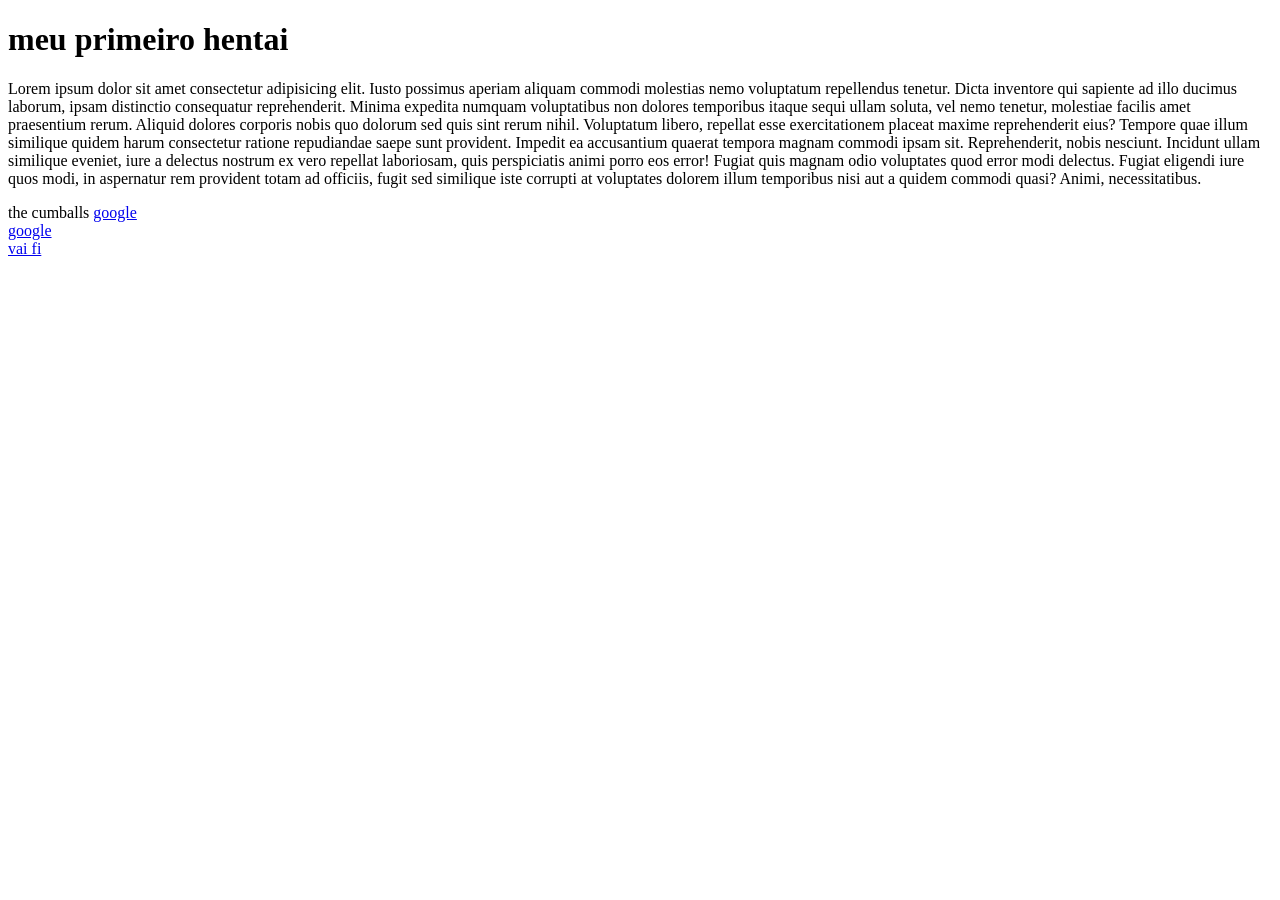
<file: 1-html/index.html>
<!DOCTYPE html>
<html lang="pt">
<head>
    <meta charset="UTF-8">
    <meta name="viewport" content="width=h, initial-scale=1.0">
    <title>Document</title>
</head>
<body>
    <h1>meu primeiro hentai</h1>

    <p>Lorem ipsum dolor sit amet consectetur adipisicing elit. Iusto possimus aperiam aliquam commodi molestias nemo voluptatum repellendus tenetur. Dicta inventore qui sapiente ad illo ducimus laborum, ipsam distinctio consequatur reprehenderit.
    Minima expedita numquam voluptatibus non dolores temporibus itaque sequi ullam soluta, vel nemo tenetur, molestiae facilis amet praesentium rerum. Aliquid dolores corporis nobis quo dolorum sed quis sint rerum nihil.
    Voluptatum libero, repellat esse exercitationem placeat maxime reprehenderit eius? Tempore quae illum similique quidem harum consectetur ratione repudiandae saepe sunt provident. Impedit ea accusantium quaerat tempora magnam commodi ipsam sit.
    Reprehenderit, nobis nesciunt. Incidunt ullam similique eveniet, iure a delectus nostrum ex vero repellat laboriosam, quis perspiciatis animi porro eos error! Fugiat quis magnam odio voluptates quod error modi delectus.
    Fugiat eligendi iure quos modi, in aspernatur rem provident totam ad officiis, fugit sed similique iste corrupti at voluptates dolorem illum temporibus nisi aut a quidem commodi quasi? Animi, necessitatibus.</p>
    <!-- link -->
     <!-- a:link -->
the cumballs
    <a href="http://google.com">google</a>
    <br>
<!-- a:blank -->
<!-- outra aba -->
    <a href="http://google" target="_blank" rel="noopener noreferrer">google</a> <br>
    <a href="segundapagina.html">vai fi</a>
</body>
</html>
</file>
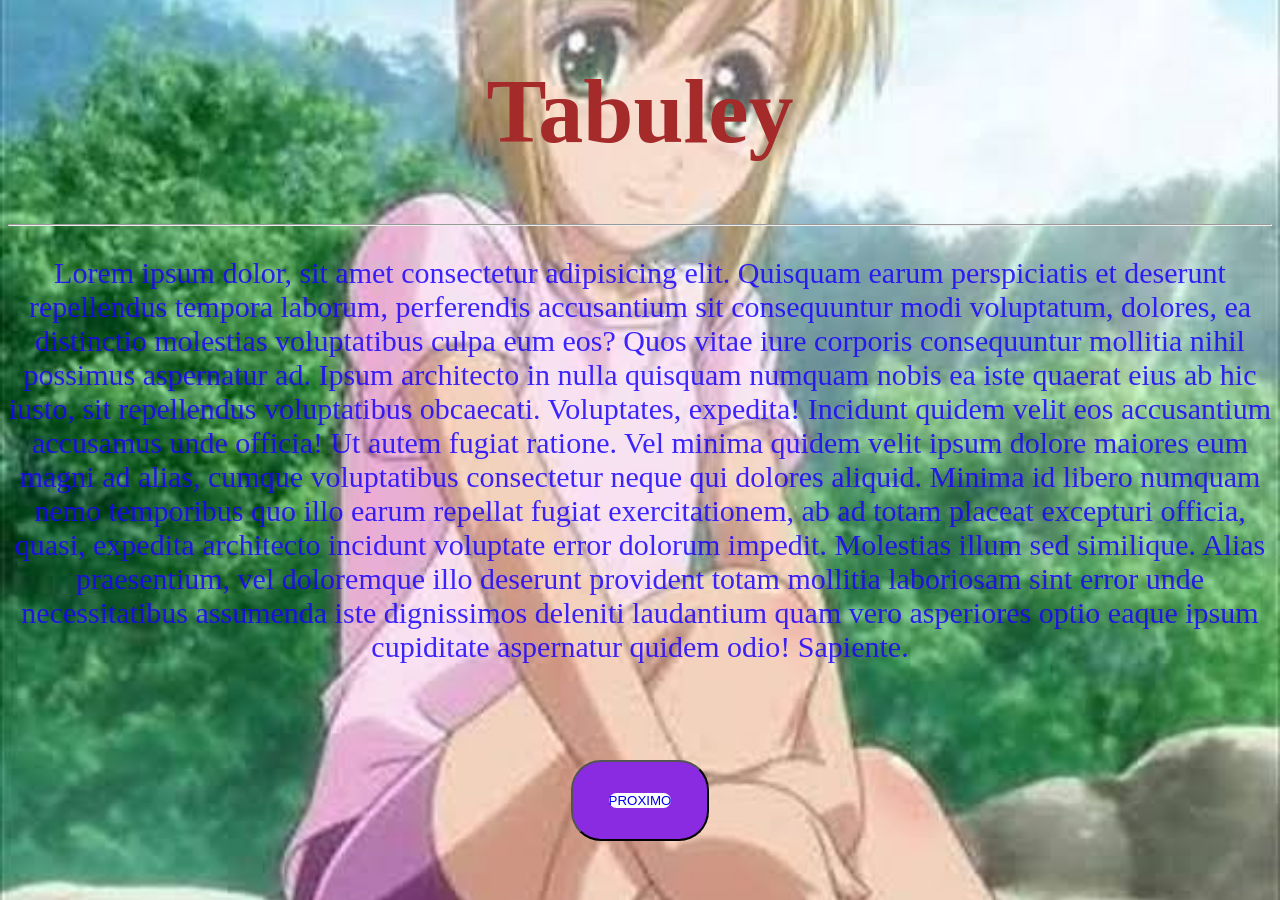
<file: 2 html-css/index.html>
<!DOCTYPE html>
<html lang="pt">
<head>
    <meta charset="UTF-8">
    <meta name="viewport" content="width=device-width, initial-scale=1.0">
    <title>Futanari</title>
    <link rel="stylesheet" href="index.css">
</head>
<body>
    <h1>Tabuley</h1>
<hr>
    <p>Lorem ipsum dolor, sit amet consectetur adipisicing elit. Quisquam earum perspiciatis et deserunt repellendus tempora laborum, perferendis accusantium sit consequuntur modi voluptatum, dolores, ea distinctio molestias voluptatibus culpa eum eos?
    Quos vitae iure corporis consequuntur mollitia nihil possimus aspernatur ad. Ipsum architecto in nulla quisquam numquam nobis ea iste quaerat eius ab hic iusto, sit repellendus voluptatibus obcaecati. Voluptates, expedita!
    Incidunt quidem velit eos accusantium accusamus unde officia! Ut autem fugiat ratione. Vel minima quidem velit ipsum dolore maiores eum magni ad alias, cumque voluptatibus consectetur neque qui dolores aliquid.
    Minima id libero numquam nemo temporibus quo illo earum repellat fugiat exercitationem, ab ad totam placeat excepturi officia, quasi, expedita architecto incidunt voluptate error dolorum impedit. Molestias illum sed similique.
    Alias praesentium, vel doloremque illo deserunt provident totam mollitia laboriosam sint error unde necessitatibus assumenda iste dignissimos deleniti laudantium quam vero asperiores optio eaque ipsum cupiditate aspernatur quidem odio! Sapiente. </p>

    <br>
    <br>

    <button><a href="html-e-css.html">PROXIMO</a></button>
</body>
</html>
</file>
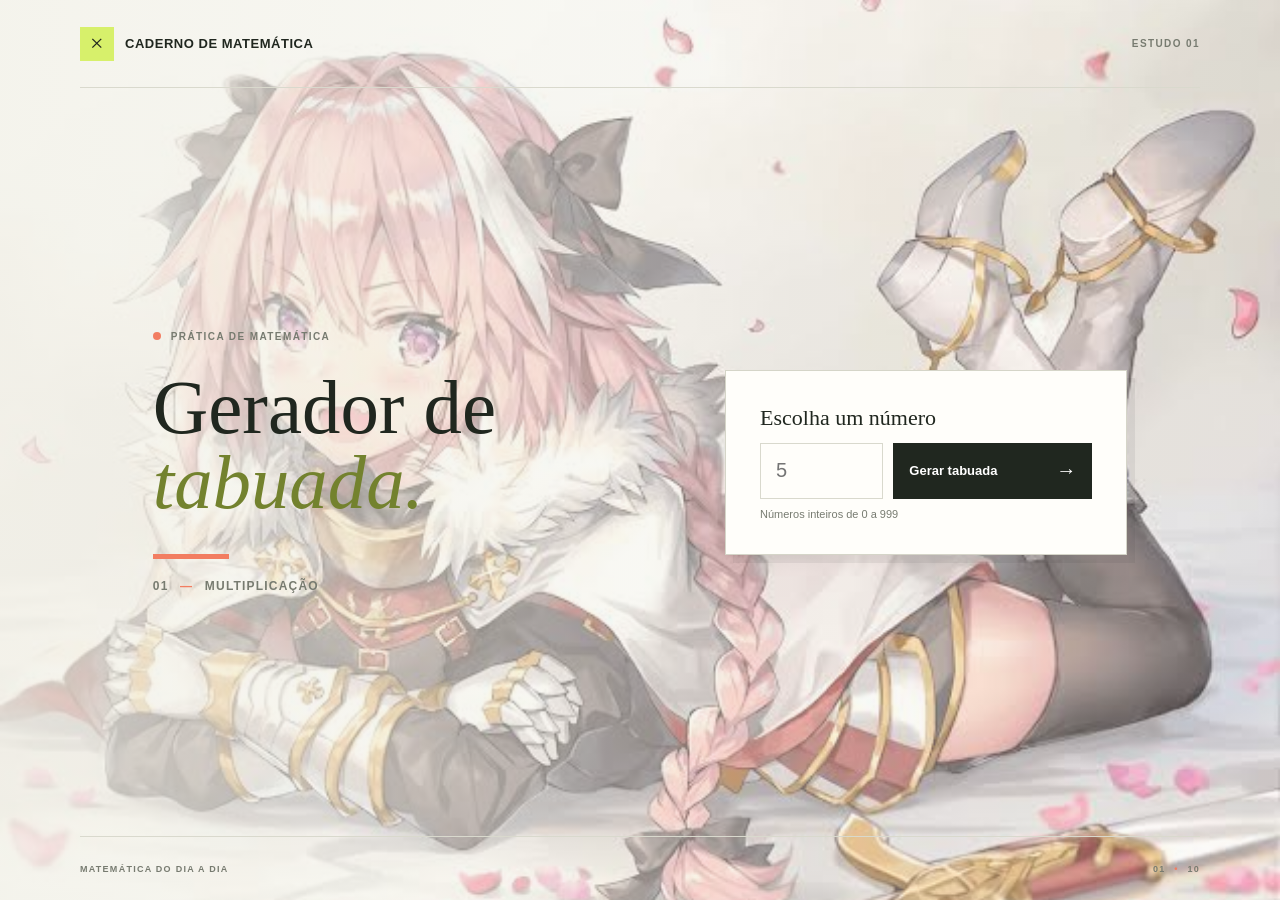
<file: html-css-js/index.html>
<!DOCTYPE html>
<html lang="pt-BR">
<head>
    <meta charset="UTF-8">
    <meta name="viewport" content="width=device-width, initial-scale=1.0">
    <meta name="theme-color" content="#f2f1e8">
    <title>Gerador de tabuada</title>
    <link rel="stylesheet" href="style.css">
</head>
<body>
    <main class="page-shell">
        <header class="masthead">
            <a class="wordmark" href="#inicio" aria-label="Tabuada, início">
                <span class="wordmark-mark" aria-hidden="true">×</span>
                <span>caderno de matemática</span>
            </a>
            <span class="edition">ESTUDO 01</span>
        </header>

        <div class="workspace" id="inicio">
            <section class="intro" aria-labelledby="page-title">
                <p class="eyebrow"><span></span> PRÁTICA DE MATEMÁTICA</p>
                <h1 id="page-title">Gerador de<br><em>tabuada.</em></h1>
                <div class="intro-rule" aria-hidden="true"></div>
                <p class="intro-note">01 <span>—</span> Multiplicação</p>
            </section>

            <section class="calculator" aria-label="Gerador de tabuada">
                <form id="tabuada-form" class="calculator-form">
                    <label for="numero-input">Escolha um número</label>
                    <div class="input-row">
                        <input
                            id="numero-input"
                            name="numero"
                            type="number"
                            min="0"
                            max="999"
                            step="1"
                            inputmode="numeric"
                            placeholder="5"
                            required
                        >
                        <button id="btn-gerar" type="submit">
                            <span>Gerar tabuada</span>
                            <span class="button-arrow" aria-hidden="true">→</span>
                        </button>
                    </div>
                    <p class="field-hint">Números inteiros de 0 a 999</p>
                </form>

                <div id="resultado" class="result" aria-live="polite" aria-atomic="true"></div>
            </section>
        </div>

        <footer class="page-footer">
            <span>MATEMÁTICA DO DIA A DIA</span>
            <span>01 <span class="footer-dot">•</span> 10</span>
        </footer>
    </main>

    <script src="index.js"></script>
</body>
</html>
</file>
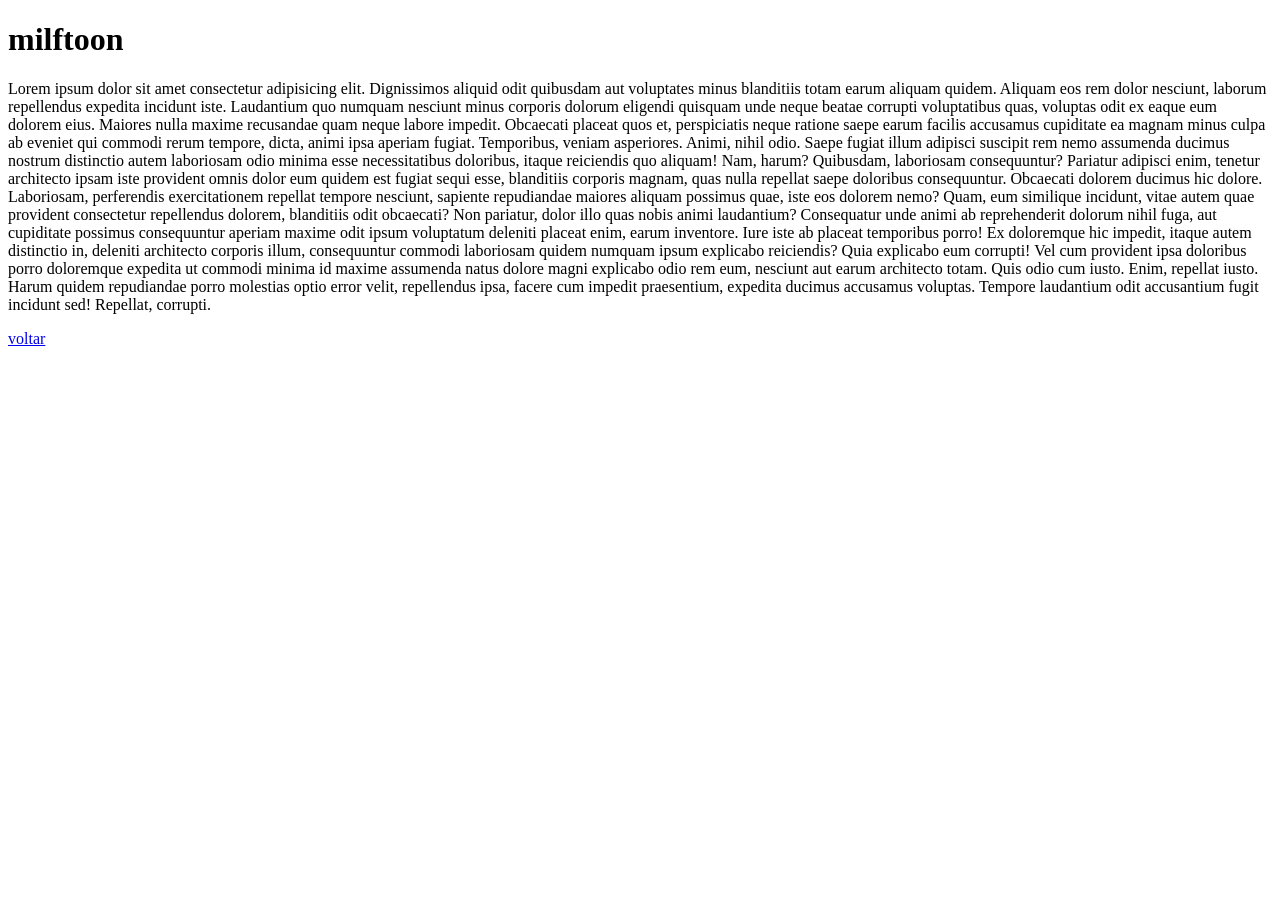
<file: 1-html/segundapagina.html>
<!DOCTYPE html>
<html lang="pt">
<head>
    <meta charset="UTF-8">
    <meta name="viewport" content="width=device-width, initial-scale=1.0">
    <title>Milftoon</title>
</head>
<body>
    <h1>milftoon</h1>

    <p>Lorem ipsum dolor sit amet consectetur adipisicing elit. Dignissimos aliquid odit quibusdam aut voluptates minus blanditiis totam earum aliquam quidem. Aliquam eos rem dolor nesciunt, laborum repellendus expedita incidunt iste.
    Laudantium quo numquam nesciunt minus corporis dolorum eligendi quisquam unde neque beatae corrupti voluptatibus quas, voluptas odit ex eaque eum dolorem eius. Maiores nulla maxime recusandae quam neque labore impedit.
    Obcaecati placeat quos et, perspiciatis neque ratione saepe earum facilis accusamus cupiditate ea magnam minus culpa ab eveniet qui commodi rerum tempore, dicta, animi ipsa aperiam fugiat. Temporibus, veniam asperiores.
    Animi, nihil odio. Saepe fugiat illum adipisci suscipit rem nemo assumenda ducimus nostrum distinctio autem laboriosam odio minima esse necessitatibus doloribus, itaque reiciendis quo aliquam! Nam, harum? Quibusdam, laboriosam consequuntur?
    Pariatur adipisci enim, tenetur architecto ipsam iste provident omnis dolor eum quidem est fugiat sequi esse, blanditiis corporis magnam, quas nulla repellat saepe doloribus consequuntur. Obcaecati dolorem ducimus hic dolore.
    Laboriosam, perferendis exercitationem repellat tempore nesciunt, sapiente repudiandae maiores aliquam possimus quae, iste eos dolorem nemo? Quam, eum similique incidunt, vitae autem quae provident consectetur repellendus dolorem, blanditiis odit obcaecati?
    Non pariatur, dolor illo quas nobis animi laudantium? Consequatur unde animi ab reprehenderit dolorum nihil fuga, aut cupiditate possimus consequuntur aperiam maxime odit ipsum voluptatum deleniti placeat enim, earum inventore.
    Iure iste ab placeat temporibus porro! Ex doloremque hic impedit, itaque autem distinctio in, deleniti architecto corporis illum, consequuntur commodi laboriosam quidem numquam ipsum explicabo reiciendis? Quia explicabo eum corrupti!
    Vel cum provident ipsa doloribus porro doloremque expedita ut commodi minima id maxime assumenda natus dolore magni explicabo odio rem eum, nesciunt aut earum architecto totam. Quis odio cum iusto.
    Enim, repellat iusto. Harum quidem repudiandae porro molestias optio error velit, repellendus ipsa, facere cum impedit praesentium, expedita ducimus accusamus voluptas. Tempore laudantium odit accusantium fugit incidunt sed! Repellat, corrupti.</p>

    <a href="index.html">voltar</a>
</body>
</html>
</file>
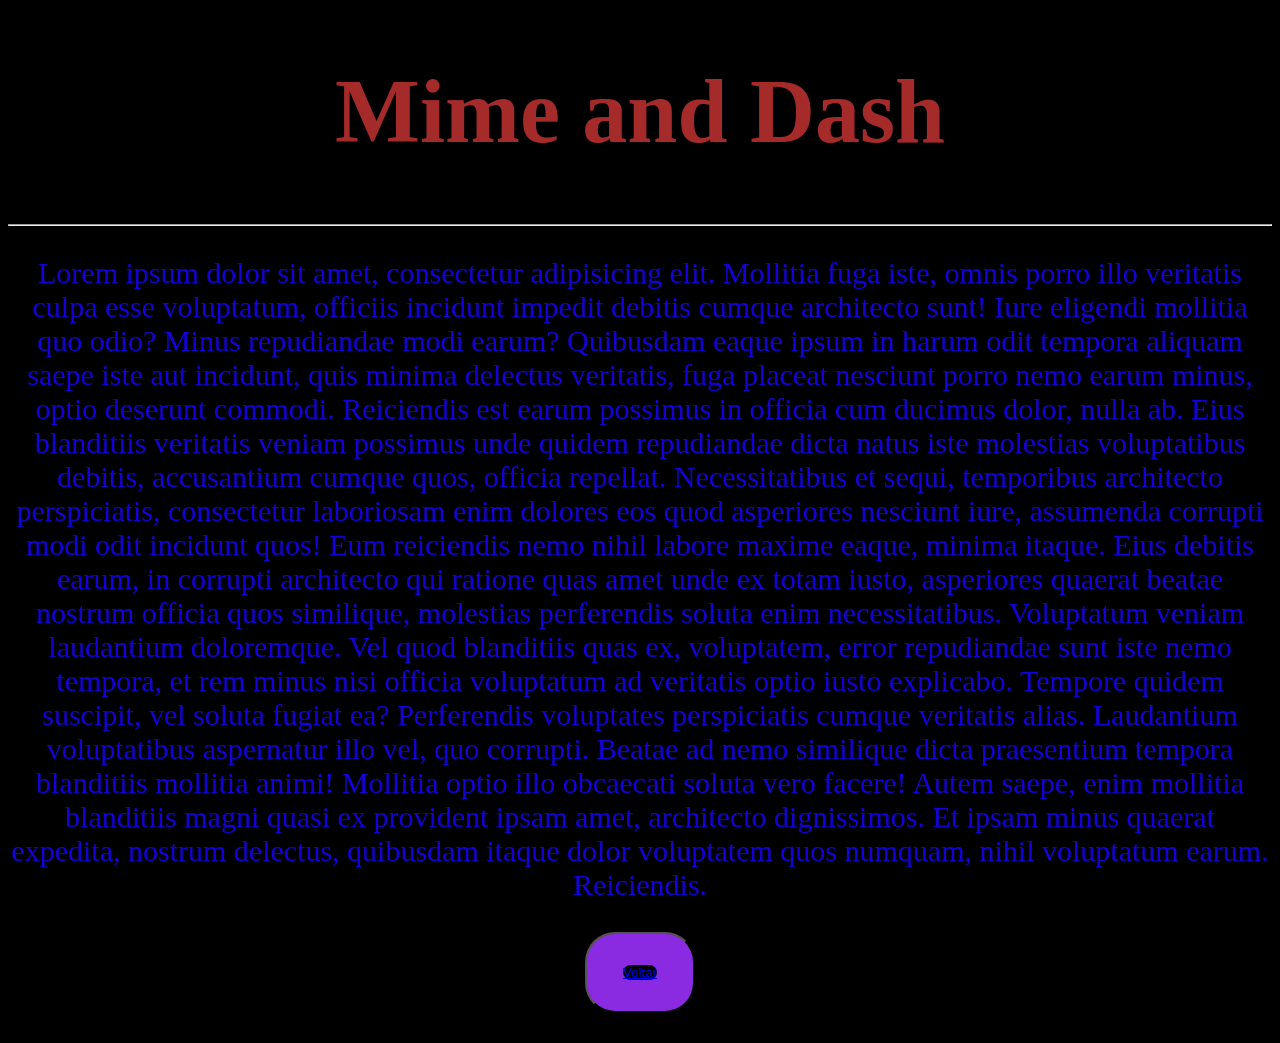
<file: 2 html-css/html-e-css.html>
<!DOCTYPE html>
<html lang="pt">
<head>
    <meta charset="UTF-8">
    <meta name="viewport" content="width=device-width, initial-scale=1.0">
    <title>Mime and dash</title>
    <link rel="stylesheet" href="style.css">
</head>
<body>
    <h1>Mime and Dash</h1>

    <hr>

    <p>Lorem ipsum dolor sit amet, consectetur adipisicing elit. Mollitia fuga iste, omnis porro illo veritatis culpa esse voluptatum, officiis incidunt impedit debitis cumque architecto sunt! Iure eligendi mollitia quo odio?
    Minus repudiandae modi earum? Quibusdam eaque ipsum in harum odit tempora aliquam saepe iste aut incidunt, quis minima delectus veritatis, fuga placeat nesciunt porro nemo earum minus, optio deserunt commodi.
    Reiciendis est earum possimus in officia cum ducimus dolor, nulla ab. Eius blanditiis veritatis veniam possimus unde quidem repudiandae dicta natus iste molestias voluptatibus debitis, accusantium cumque quos, officia repellat.
    Necessitatibus et sequi, temporibus architecto perspiciatis, consectetur laboriosam enim dolores eos quod asperiores nesciunt iure, assumenda corrupti modi odit incidunt quos! Eum reiciendis nemo nihil labore maxime eaque, minima itaque.
    Eius debitis earum, in corrupti architecto qui ratione quas amet unde ex totam iusto, asperiores quaerat beatae nostrum officia quos similique, molestias perferendis soluta enim necessitatibus. Voluptatum veniam laudantium doloremque.
    Vel quod blanditiis quas ex, voluptatem, error repudiandae sunt iste nemo tempora, et rem minus nisi officia voluptatum ad veritatis optio iusto explicabo. Tempore quidem suscipit, vel soluta fugiat ea?
    Perferendis voluptates perspiciatis cumque veritatis alias. Laudantium voluptatibus aspernatur illo vel, quo corrupti. Beatae ad nemo similique dicta praesentium tempora blanditiis mollitia animi! Mollitia optio illo obcaecati soluta vero facere!
    Autem saepe, enim mollitia blanditiis magni quasi ex provident ipsam amet, architecto dignissimos. Et ipsam minus quaerat expedita, nostrum delectus, quibusdam itaque dolor voluptatem quos numquam, nihil voluptatum earum. Reiciendis.</p>

    <button><a href="index.html">Voltar</a></button>
</body>
</html>
</file>
<file: 2 html-css/index.css>
body{
   /* background-color: black;*/
   background-image: url("assets/pico.jpg");
   /*fixa imagem mesmo com zoom*/
   background-attachment: fixed;
   /*imagem na pagina toda*/
   background-size: cover;
   /*centraliza a imagem*/
   background-position: center;
}

h1 {
    text-align: center;
    color: brown;
    font-size: 90px;
    font-family: 'gigi';
}

p {
    
    text-align: center;
    color: rgba(25, 0, 255, 0.842);
    font-size: 30px;

}

button {
    display: block;
    margin: 30px auto;
    background-color: blueviolet;
    border-radius:  30px;
}

a {
display: block;
margin: 30px;
background-color: rgb(255, 254, 254);
border-radius: 10px;
text-decoration: none;
}
</file>
<file: html-css-js/style.css>
:root {
    color-scheme: light;
    --paper: #f2f1e8;
    --ink: #20271f;
    --muted: #777b70;
    --line: #d9d9cd;
    --lime: #d7f06b;
    --coral: #f27d61;
}

* {
    margin: 0;
    padding: 0;
    box-sizing: border-box;
}

body {
    min-width: 320px;
    min-height: 100vh;
    color: var(--ink);
    background-color: var(--paper);
    background-image: linear-gradient(90deg, rgba(242, 241, 232, 0.82), rgba(242, 241, 232, 0.48) 55%, rgba(242, 241, 232, 0.28)), url("../astolfo.jpg");
    background-position: center, center;
    background-size: cover, cover;
    background-attachment: fixed, fixed;
    font-family: "Trebuchet MS", "Segoe UI", sans-serif;
}

button,
input {
    font: inherit;
}

.page-shell {
    display: flex;
    width: min(1120px, calc(100% - 64px));
    min-height: 100vh;
    margin: 0 auto;
    flex-direction: column;
}

.masthead,
.page-footer {
    display: flex;
    align-items: center;
    justify-content: space-between;
}

.masthead {
    min-height: 88px;
    border-bottom: 1px solid var(--line);
}

.wordmark {
    display: inline-flex;
    align-items: center;
    gap: 11px;
    color: var(--ink);
    font-size: 13px;
    font-weight: 700;
    letter-spacing: 0.04em;
    text-decoration: none;
    text-transform: uppercase;
}

.wordmark-mark {
    display: grid;
    width: 34px;
    aspect-ratio: 1;
    place-items: center;
    background: var(--lime);
    font-family: Georgia, serif;
    font-size: 24px;
    font-weight: 400;
}

.edition,
.eyebrow,
.page-footer {
    font-size: 10px;
    font-weight: 700;
    letter-spacing: 0.14em;
}

.edition {
    color: var(--muted);
}

.workspace {
    display: grid;
    flex: 1;
    grid-template-columns: 1fr 0.88fr;
    align-items: center;
    gap: clamp(48px, 9vw, 120px);
    padding: 72px 6.5%;
}

.intro {
    position: relative;
    padding: 32px 0;
}

.eyebrow {
    display: flex;
    align-items: center;
    gap: 10px;
    color: var(--muted);
}

.eyebrow span {
    width: 8px;
    aspect-ratio: 1;
    border-radius: 50%;
    background: var(--coral);
}

h1 {
    margin-top: 28px;
    font-family: Georgia, "Times New Roman", serif;
    font-size: clamp(52px, 6vw, 82px);
    font-weight: 400;
    line-height: 0.98;
}

h1 em {
    color: #73822e;
    font-weight: 400;
}

.intro-rule {
    width: 76px;
    height: 5px;
    margin-top: 34px;
    background: var(--coral);
}

.intro-note {
    margin-top: 20px;
    color: var(--muted);
    font-size: 12px;
    font-weight: 700;
    letter-spacing: 0.1em;
    text-transform: uppercase;
}

.intro-note span {
    padding: 0 7px;
    color: var(--coral);
}

.calculator {
    padding: 34px;
    border: 1px solid #d5d5c8;
    background: #fffefa;
    box-shadow: 8px 8px 0 #20271f12;
}

.calculator-form label {
    display: block;
    margin-bottom: 12px;
    font-family: Georgia, "Times New Roman", serif;
    font-size: 22px;
}

.input-row {
    display: grid;
    grid-template-columns: minmax(80px, 0.62fr) 1fr;
    gap: 10px;
}

.input-row input {
    width: 100%;
    min-width: 0;
    height: 56px;
    padding: 0 15px;
    border: 1px solid var(--line);
    border-radius: 0;
    outline: none;
    background: #fffefa;
    color: var(--ink);
    font-size: 20px;
    transition: border-color 160ms ease, box-shadow 160ms ease;
}

.input-row input:focus {
    border-color: #73822e;
    box-shadow: 0 0 0 3px #d7f06b66;
}

.input-row button {
    display: flex;
    min-height: 56px;
    align-items: center;
    justify-content: space-between;
    gap: 8px;
    padding: 0 15px;
    border: 1px solid var(--ink);
    border-radius: 0;
    background: var(--ink);
    color: white;
    cursor: pointer;
    font-size: 13px;
    font-weight: 700;
    transition: background-color 160ms ease, color 160ms ease;
}

.input-row button:hover {
    background: var(--lime);
    color: var(--ink);
}

.input-row button:focus-visible {
    outline: 3px solid var(--coral);
    outline-offset: 3px;
}

.button-arrow {
    font-size: 20px;
    font-weight: 400;
}

.field-hint {
    margin-top: 9px;
    color: var(--muted);
    font-size: 11px;
}

.result:not(:empty) {
    margin-top: 28px;
    padding-top: 22px;
    border-top: 1px solid var(--line);
    animation: reveal 260ms ease both;
}

.result h2 {
    margin-bottom: 12px;
    font-family: Georgia, "Times New Roman", serif;
    font-size: 19px;
    font-weight: 400;
}

.result table {
    width: 100%;
    border-collapse: collapse;
    font-variant-numeric: tabular-nums;
}

.result th,
.result td {
    padding: 7px 8px;
    border-bottom: 1px solid #e9e8df;
    text-align: right;
    font-size: 13px;
}

.result th {
    color: var(--muted);
    font-size: 9px;
    letter-spacing: 0.1em;
    text-transform: uppercase;
}

.result th:first-child,
.result td:first-child {
    width: 44px;
    color: var(--muted);
    text-align: left;
}

.result tbody tr:last-child td {
    border-bottom: 0;
}

.result td:last-child {
    color: #596522;
    font-weight: 700;
}

.page-footer {
    min-height: 64px;
    border-top: 1px solid var(--line);
    color: var(--muted);
    font-size: 9px;
}

.footer-dot {
    padding: 0 5px;
    color: var(--coral);
}

@keyframes reveal {
    from { opacity: 0; transform: translateY(6px); }
    to { opacity: 1; transform: translateY(0); }
}

@media (max-width: 760px) {
    body {
        background-position: center, 28% center;
        background-attachment: scroll, scroll;
    }

    .page-shell {
        width: min(100% - 36px, 520px);
    }

    .masthead {
        min-height: 72px;
    }

    .workspace {
        grid-template-columns: 1fr;
        gap: 30px;
        padding: 52px 0 40px;
    }

    .intro {
        padding: 0;
    }

    h1 {
        margin-top: 18px;
        font-size: clamp(48px, 13vw, 68px);
    }

    .intro-rule,
    .intro-note {
        display: none;
    }

    .calculator {
        padding: 24px;
    }
}

@media (max-width: 390px) {
    .page-shell {
        width: calc(100% - 28px);
    }

    .calculator {
        padding: 18px;
    }

    .input-row {
        grid-template-columns: 78px minmax(0, 1fr);
    }

    .input-row button {
        padding: 0 10px;
        font-size: 12px;
    }
}

@media (prefers-reduced-motion: reduce) {
    *,
    *::before,
    *::after {
        scroll-behavior: auto !important;
        animation-duration: 0.01ms !important;
        animation-iteration-count: 1 !important;
        transition-duration: 0.01ms !important;
    }
}
</file>
<file: 2 html-css/style.css>
body{
    background-color: black;
    background-image: url("https://art.ngfiles.com/images/884000/884281_tabuley_hybrid-animation-experiment.gif?f1556045772");
    /*imagem na pagina toda*/
    background-size: cover;
}

h1 {
    text-align: center;
    color: brown;
    font-size: 90px;
    font-family: 'gigi';
}

p {
    
    text-align: center;
    color: rgba(25, 0, 255, 0.842);
    font-size: 30px;

}

button {
    display: block;
    margin: 30px auto;
    background-color: blueviolet;
    border-radius:  30px;
}

a {
display: block;
margin: 30px;
background-color: black;
border-radius: 10px;

}
</file>
